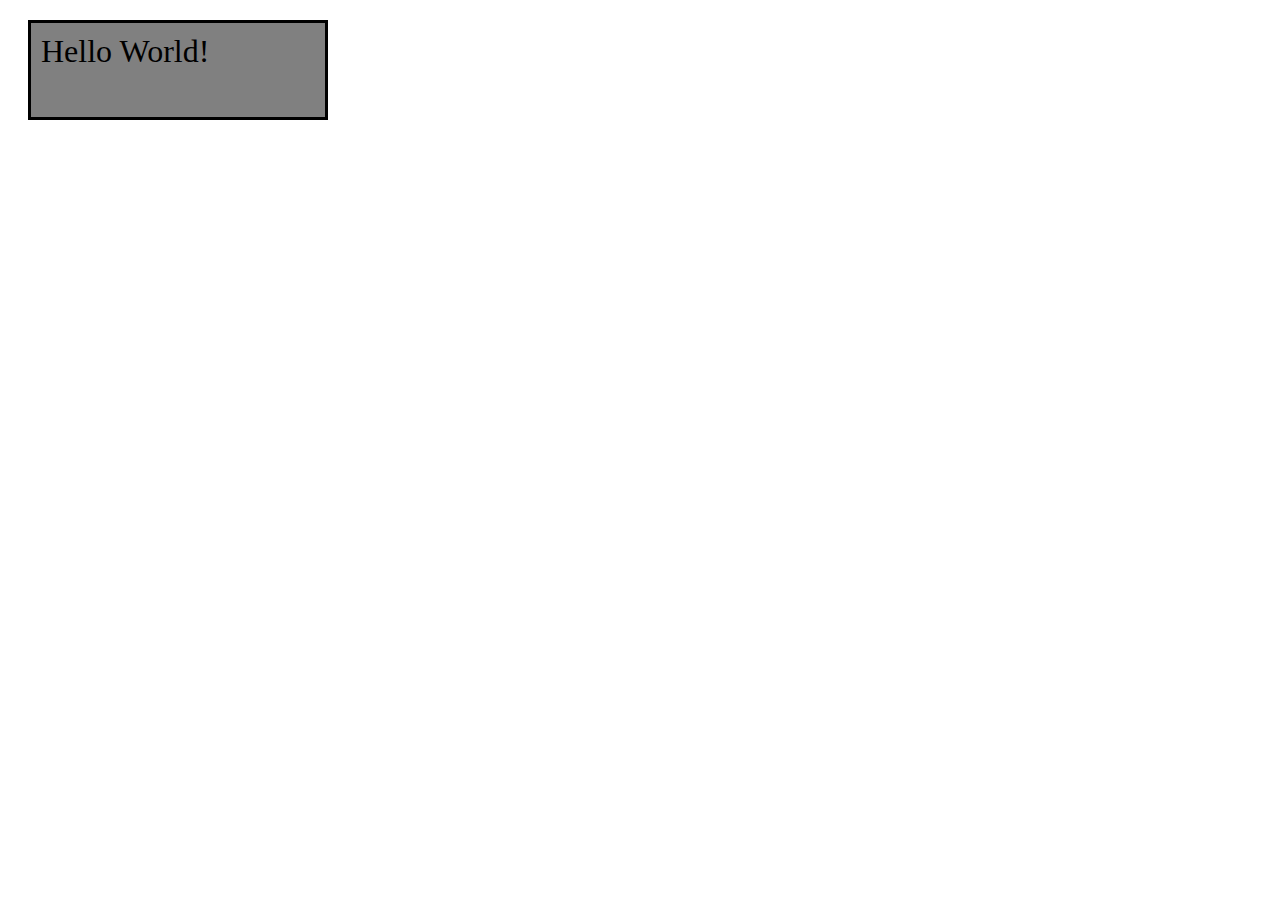
<file: box/index.html>
<!DOCTYPE html>
<html lang="en">
<head>
    <meta charset="UTF-8">
    <meta name="viewport" content="width=device-width, initial-scale=1.0">
    <title>Document</title>
    <link rel="stylesheet" href="style.css">
</head>
<body>
    <div class="box"> Hello World!</div>
</body>
</html>
</file>
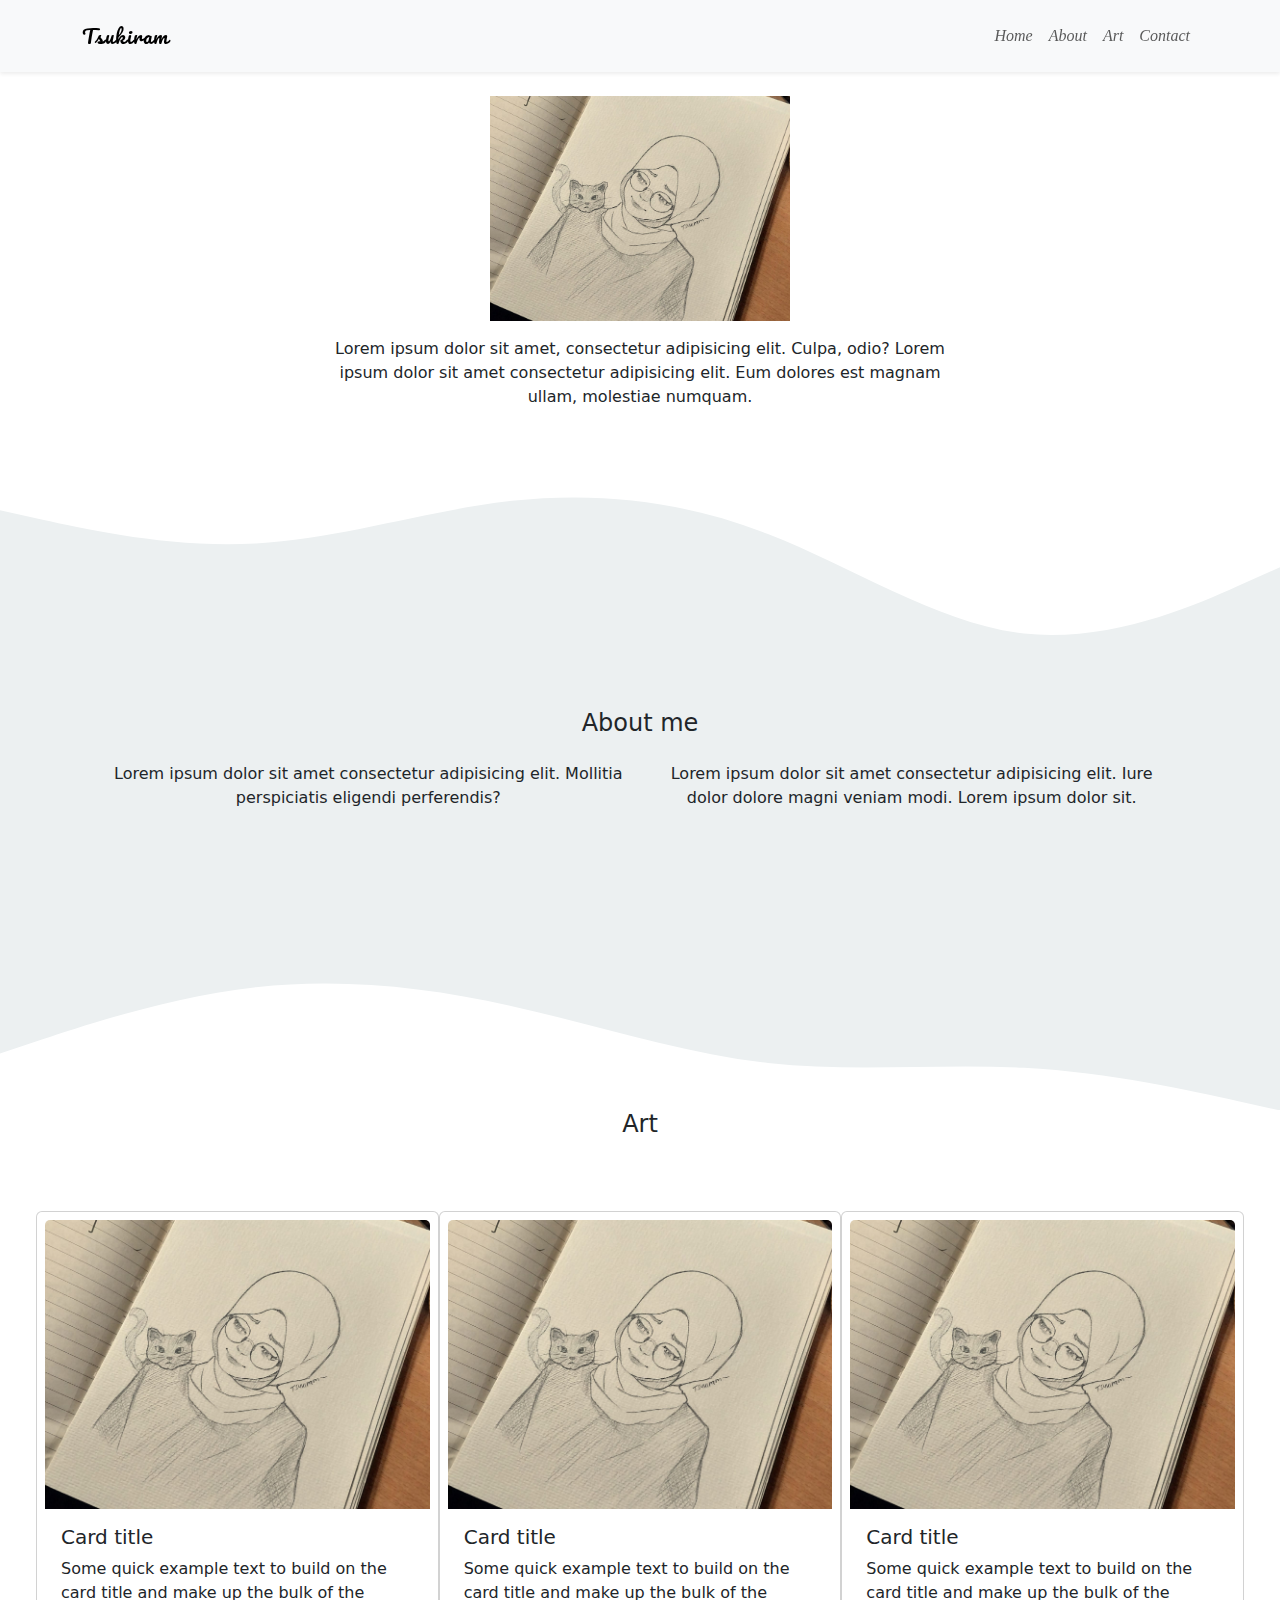
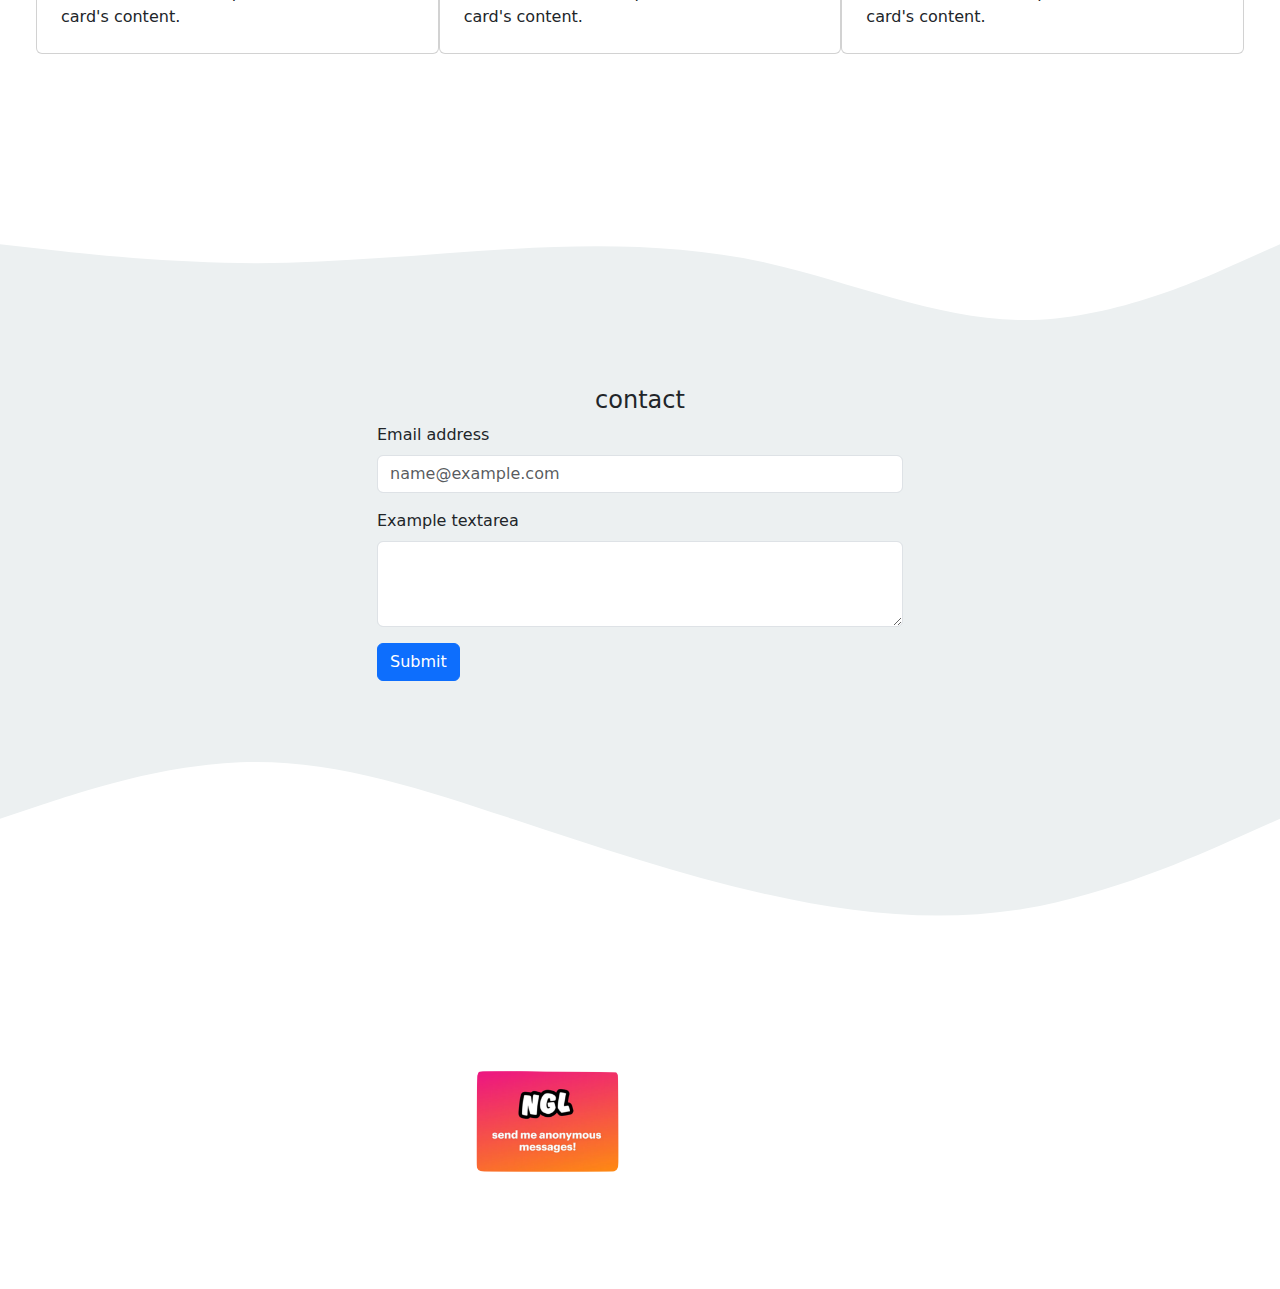
<file: flexbox/bootstrap/index.html>
<!doctype html>
<html lang="en">
  <head>
    <meta charset="utf-8">
    <meta name="viewport" content="width=device-width, initial-scale=1">
    <title>Latihan Bootstrap</title>
    <link rel="stylesheet" href="style.css">
    <link rel="preconnect" href="https://fonts.googleapis.com">
    <link rel="preconnect" href="https://fonts.gstatic.com" crossorigin>
    <link href="https://fonts.googleapis.com/css2?family=Pacifico&display=swap" rel="stylesheet">
    <link href="https://cdn.jsdelivr.net/npm/bootstrap@5.3.3/dist/css/bootstrap.min.css" rel="stylesheet" integrity="sha384-QWTKZyjpPEjISv5WaRU9OFeRpok6YctnYmDr5pNlyT2bRjXh0JMhjY6hW+ALEwIH" crossorigin="anonymous">

  </head>
  <body>
    <!-- Navbar -->
    <nav class="navbar navbar-expand-lg bg-body-tertiary p-3 shadow-sm fixed-top">
        <div class="container">
          <a class="navbar-brand" href="#">Tsukiram</a>
          <button class="navbar-toggler" type="button" data-bs-toggle="collapse" data-bs-target="#navbarNavAltMarkup" aria-controls="navbarNavAltMarkup" aria-expanded="false" aria-label="Toggle navigation">
            <span class="navbar-toggler-icon"></span>
          </button>
          <div class="collapse navbar-collapse" id="navbarNavAltMarkup">
            <div class="navbar-nav ms-auto">
              <a class="nav-link" href="#home">Home</a>
              <a class="nav-link" href="#about">About</a>
              <a class="nav-link" href="#art">Art</a>
              <a class="nav-link" href="#contact">Contact</a>
            </div>
          </div>
        </div>
    </nav>
    <!-- Akhir navbar -->

    <!-- Home  -->
    <section id="home">
      <div class="row justify-content-center">
        <div class="col-auto pb-3">
          <img src="img/1.jpeg" alt="Profil image" style="width: 300px;">
        </div>
      </div>
      <div class="row justify-content-center">
        <div class="col-7 col-md-6 text-center">
          <p>Lorem ipsum dolor sit amet, consectetur adipisicing elit. Culpa, odio? Lorem ipsum dolor sit amet consectetur adipisicing elit. Eum dolores est magnam ullam, molestiae numquam.</p>
        </div>
      </div>
      <svg id="about" xmlns="http://www.w3.org/2000/svg" viewBox="0 0 1440 320"><path fill="#ECF0F1" fill-opacity="1" d="M0,96L48,106.7C96,117,192,139,288,133.3C384,128,480,96,576,85.3C672,75,768,85,864,122.7C960,160,1056,224,1152,234.7C1248,245,1344,203,1392,181.3L1440,160L1440,320L1392,320C1344,320,1248,320,1152,320C1056,320,960,320,864,320C768,320,672,320,576,320C480,320,384,320,288,320C192,320,96,320,48,320L0,320Z"></path></svg>
    </section>
    <!-- Akhir Home -->

    <!-- About -->
    <section id="about" class="bg-sect bg-3">
      <div class="row justify-content-center pb-3">
        <h4 class="col-auto">About me</h4>
      </div>
      <div class="row justify-content-center">
        <div class="col-5 text-center">
          <p>Lorem ipsum dolor sit amet consectetur adipisicing elit. Mollitia perspiciatis eligendi perferendis?
          </p>
        </div>
        <div class="col-5 text-center">
          <p>Lorem ipsum dolor sit amet consectetur adipisicing elit. Iure dolor dolore magni veniam modi. Lorem ipsum dolor sit.</p>
        </div>
      </div>
      <svg id="art" xmlns="http://www.w3.org/2000/svg" viewBox="0 0 1440 320"><path fill="#fff" fill-opacity="1" d="M0,256L48,240C96,224,192,192,288,181.3C384,171,480,181,576,202.7C672,224,768,256,864,266.7C960,277,1056,267,1152,272C1248,277,1344,299,1392,309.3L1440,320L1440,320L1392,320C1344,320,1248,320,1152,320C1056,320,960,320,864,320C768,320,672,320,576,320C480,320,384,320,288,320C192,320,96,320,48,320L0,320Z"></path></svg>
    </section>
    <!-- Akhir About -->

    <!-- Art -->
    <section id="art">
      <div class="row justify-content-center pb-3">
        <h4 class="col-auto">Art</h4>
      </div>
      <div class="row justify-content-center p-5">
          <div class="card col-4 p-2">
            <img src="img/2.jpeg" class="card-img-top" alt="...">
            <div class="card-body">
              <h5 class="card-title">Card title</h5>
              <p class="card-text">Some quick example text to build on the card title and make up the bulk of the card's content.</p>
            </div>
          </div>
          <div class="card col-4 p-2">
            <img src="img/2.jpeg" class="card-img-top" alt="...">
            <div class="card-body">
              <h5 class="card-title">Card title</h5>
              <p class="card-text">Some quick example text to build on the card title and make up the bulk of the card's content.</p>
            </div>
          </div>
          <div class="card col-4 p-2">
            <img src="img/2.jpeg" class="card-img-top" alt="...">
            <div class="card-body">
              <h5 class="card-title">Card title</h5>
              <p class="card-text">Some quick example text to build on the card title and make up the bulk of the card's content.</p>
            </div>
          </div>
      </div>
      <svg id="contact" xmlns="http://www.w3.org/2000/svg" viewBox="0 0 1440 320"><path fill="#ECF0F1" fill-opacity="1" d="M0,160L48,165.3C96,171,192,181,288,181.3C384,181,480,171,576,165.3C672,160,768,160,864,181.3C960,203,1056,245,1152,245.3C1248,245,1344,203,1392,181.3L1440,160L1440,320L1392,320C1344,320,1248,320,1152,320C1056,320,960,320,864,320C768,320,672,320,576,320C480,320,384,320,288,320C192,320,96,320,48,320L0,320Z"></path></svg>
    </section>
    <!-- Akhir art -->

    <!-- Contact -->
    <section id="contact" class=" row justify-content-center bg-sect">
      <h4 class=" text-center">contact</h4>
      <div style=" width: 550px;" class="pb-4">
        <div class="mb-3">
          <label for="exampleFormControlInput1" class="form-label">Email address</label>
          <input type="email" class="form-control" id="exampleFormControlInput1" placeholder="name@example.com">
        </div>
        <div class="mb-3">
          <label for="exampleFormControlTextarea1" class="form-label">Example textarea</label>
          <textarea class="form-control" id="exampleFormControlTextarea1" rows="3"></textarea>
        </div>
        <input class="btn btn-primary" type="submit" value="Submit">
      </div>
      <svg xmlns="http://www.w3.org/2000/svg" viewBox="0 0 1440 320"><path fill="#fff" fill-opacity="1" d="M0,128L48,112C96,96,192,64,288,64C384,64,480,96,576,128C672,160,768,192,864,213.3C960,235,1056,245,1152,229.3C1248,213,1344,171,1392,149.3L1440,128L1440,320L1392,320C1344,320,1248,320,1152,320C1056,320,960,320,864,320C768,320,672,320,576,320C480,320,384,320,288,320C192,320,96,320,48,320L0,320Z"></path></svg>
    </section>
    <!-- Akhir Contact -->

    <!-- Footer -->
    <footer>
      <div class="ngl">
        <div class="bg"></div>
        <div class="btn">
          <img src="img/ngl_kiri.png" alt="ngl button">
        </div>
      </div>
    </footer>
    <!-- Akhir Footer -->

    <script src="https://cdn.jsdelivr.net/npm/bootstrap@5.3.3/dist/js/bootstrap.bundle.min.js" integrity="sha384-YvpcrYf0tY3lHB60NNkmXc5s9fDVZLESaAA55NDzOxhy9GkcIdslK1eN7N6jIeHz" crossorigin="anonymous"></script>
  </body>
</html>
</file>
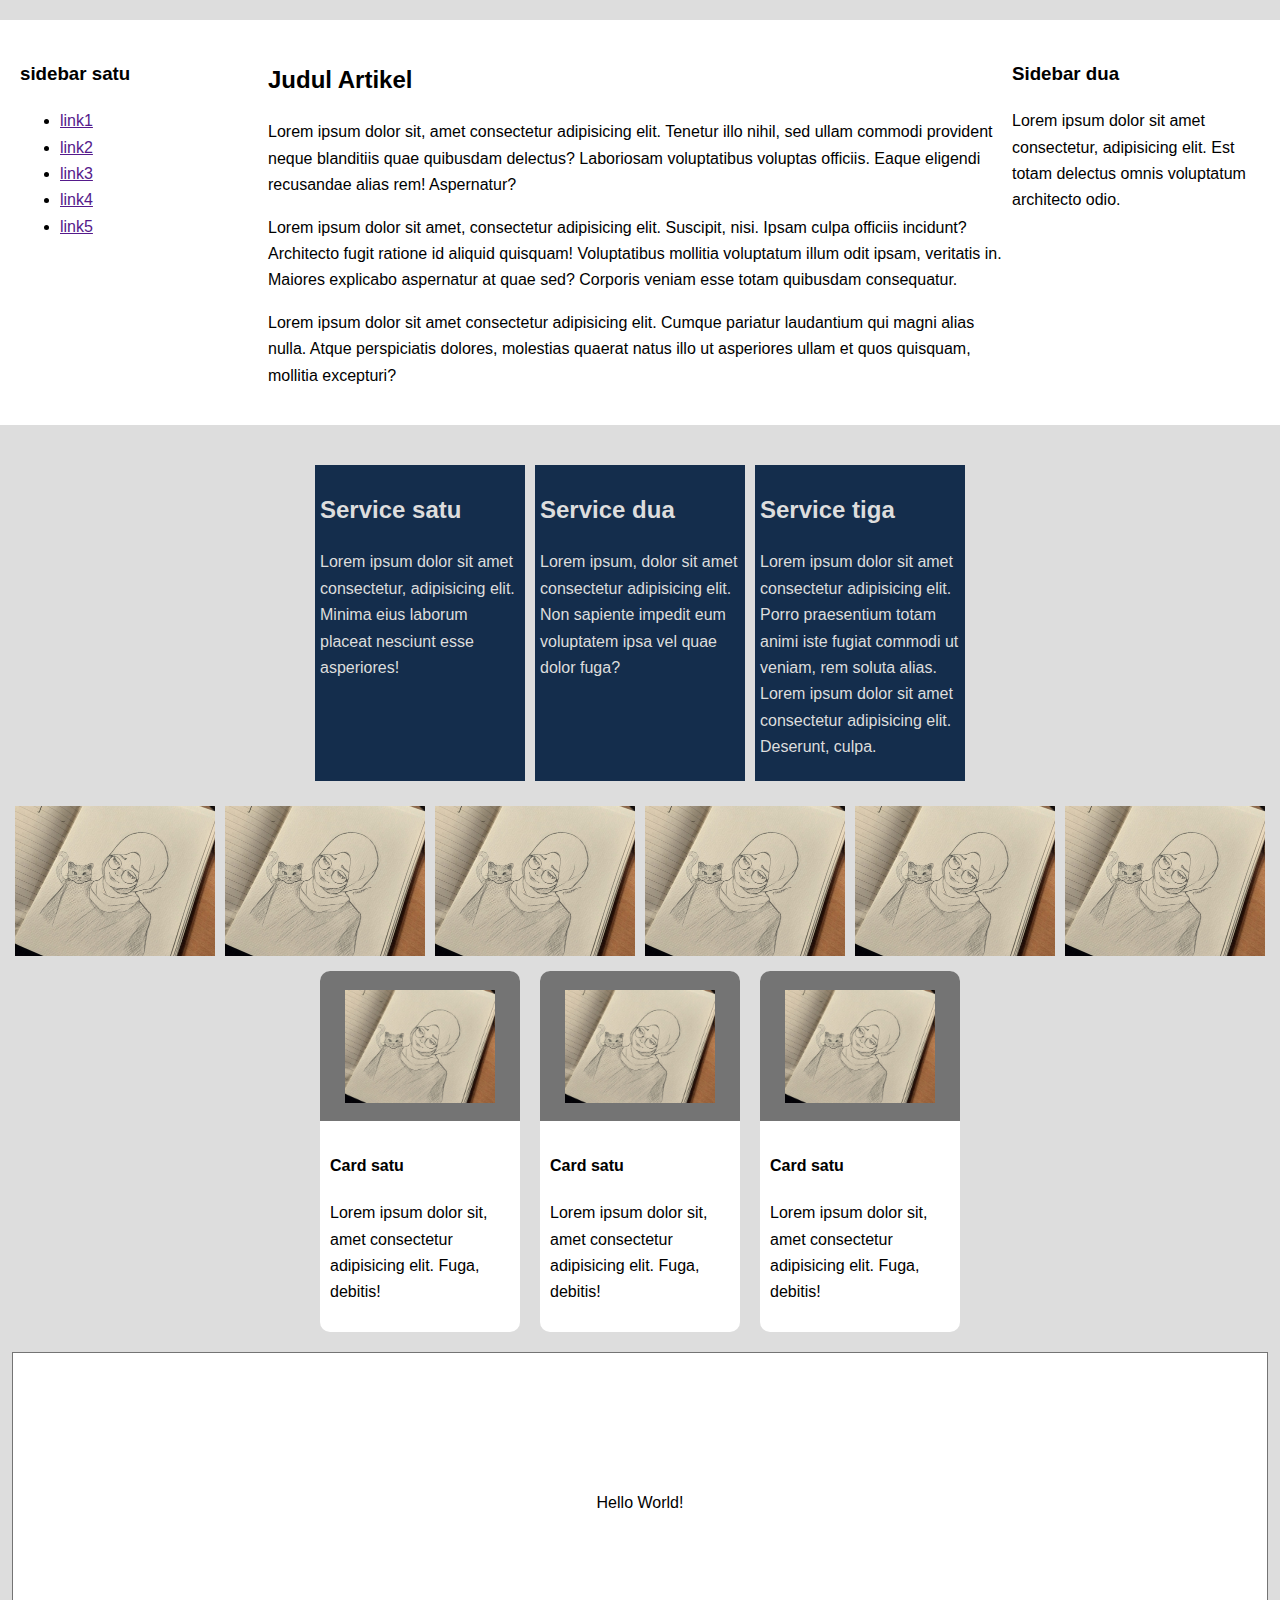
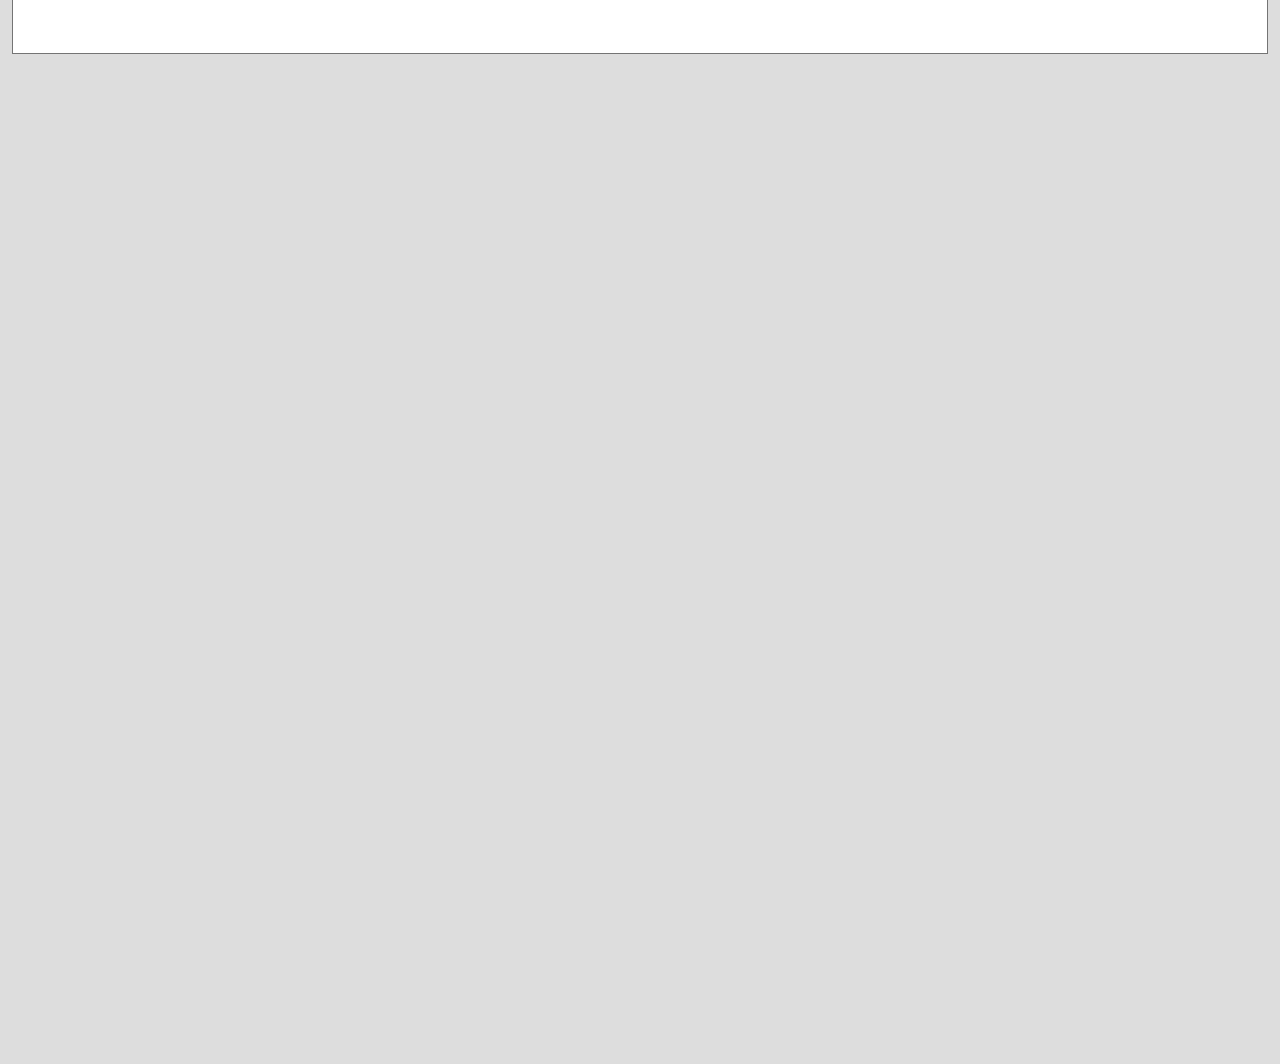
<file: flexbox/latihan1/index.html>
<!DOCTYPE html>
<html lang="en">
<head>
    <meta charset="UTF-8">
    <meta name="viewport" content="width=device-width, initial-scale=1.0">
    <title>Latihan 1</title>
    <link rel="stylesheet" href="style.css">
</head>
<body>
    <div class="container-satu">
        <div class="kolom-utama">
            <h2>Judul Artikel</h2>
            <p>
                Lorem ipsum dolor sit, amet consectetur adipisicing elit. Tenetur illo nihil, sed ullam commodi provident neque blanditiis quae quibusdam delectus? Laboriosam voluptatibus voluptas officiis. Eaque eligendi recusandae alias rem! Aspernatur?
            </p>
            <p>Lorem ipsum dolor sit amet, consectetur adipisicing elit. Suscipit, nisi. Ipsam culpa officiis incidunt? Architecto fugit ratione id aliquid quisquam! Voluptatibus mollitia voluptatum illum odit ipsam, veritatis in. Maiores explicabo aspernatur at quae sed? Corporis veniam esse totam quibusdam consequatur.</p>
            <p>Lorem ipsum dolor sit amet consectetur adipisicing elit. Cumque pariatur laudantium qui magni alias nulla. Atque perspiciatis dolores, molestias quaerat natus illo ut asperiores ullam et quos quisquam, mollitia excepturi?</p>
        </div>
        <div class="sidebar-satu">
            <h3>sidebar satu</h3>
            <ul>
                <li><a href="">link1</a></li>
                <li><a href="">link2</a></li>
                <li><a href="">link3</a></li>
                <li><a href="">link4</a></li>
                <li><a href="">link5</a></li>
            </ul>
        </div>
        <div class="sidebar-dua">
            <h3>Sidebar dua</h3>
            <p>Lorem ipsum dolor sit amet consectetur, adipisicing elit. Est totam delectus omnis voluptatum architecto odio.</p>
        </div>
    </div>
    <div class="container-dua">
        <div class="service satu">
            <h2>Service satu</h2>
            <p>Lorem ipsum dolor sit amet consectetur, adipisicing elit. Minima eius laborum placeat nesciunt esse asperiores!</p>
        </div>
        <div class="service dua">
            <h2>Service dua</h2>
            <p>Lorem ipsum, dolor sit amet consectetur adipisicing elit. Non sapiente impedit eum voluptatem ipsa vel quae dolor fuga?</p>
        </div>
        <div class="service tiga">
            <h2>Service tiga</h2>
            <p>Lorem ipsum dolor sit amet consectetur adipisicing elit. Porro praesentium totam animi iste fugiat commodi ut veniam, rem soluta alias. Lorem ipsum dolor sit amet consectetur adipisicing elit. Deserunt, culpa.</p>
        </div>
    </div>
    <div class="container-tiga">
        <div class="thumbnail">
            <img src="img/1.jpeg">
            <img src="img/2.jpeg">
            <img src="img/3.jpeg">
            <img src="img/4.jpeg">
            <img src="img/5.jpeg">
            <img src="img/6.jpeg">
        </div>
    </div>
    <div class="container-empat">
        <div class="card">
            <div class="header">
                <img src="img/1.jpeg">
            </div>
            <div class="content">
                <h4>Card satu</h4>
                <p>Lorem ipsum dolor sit, amet consectetur adipisicing elit. Fuga, debitis!</p>
            </div>
        </div>
        <div class="card">
            <div class="header">
                <img src="img/1.jpeg">
            </div>
            <div class="content">
                <h4>Card satu</h4>
                <p>Lorem ipsum dolor sit, amet consectetur adipisicing elit. Fuga, debitis!</p>
            </div>
        </div>
        <div class="card">
            <div class="header">
                <img src="img/1.jpeg">
            </div>
            <div class="content">
                <h4>Card satu</h4>
                <p>Lorem ipsum dolor sit, amet consectetur adipisicing elit. Fuga, debitis!</p>
            </div>
        </div>

    </div>
    <div class="container-lima">
        <div class="kotak">Hello World!</div>
    </div>
</body>
</html>
</file>
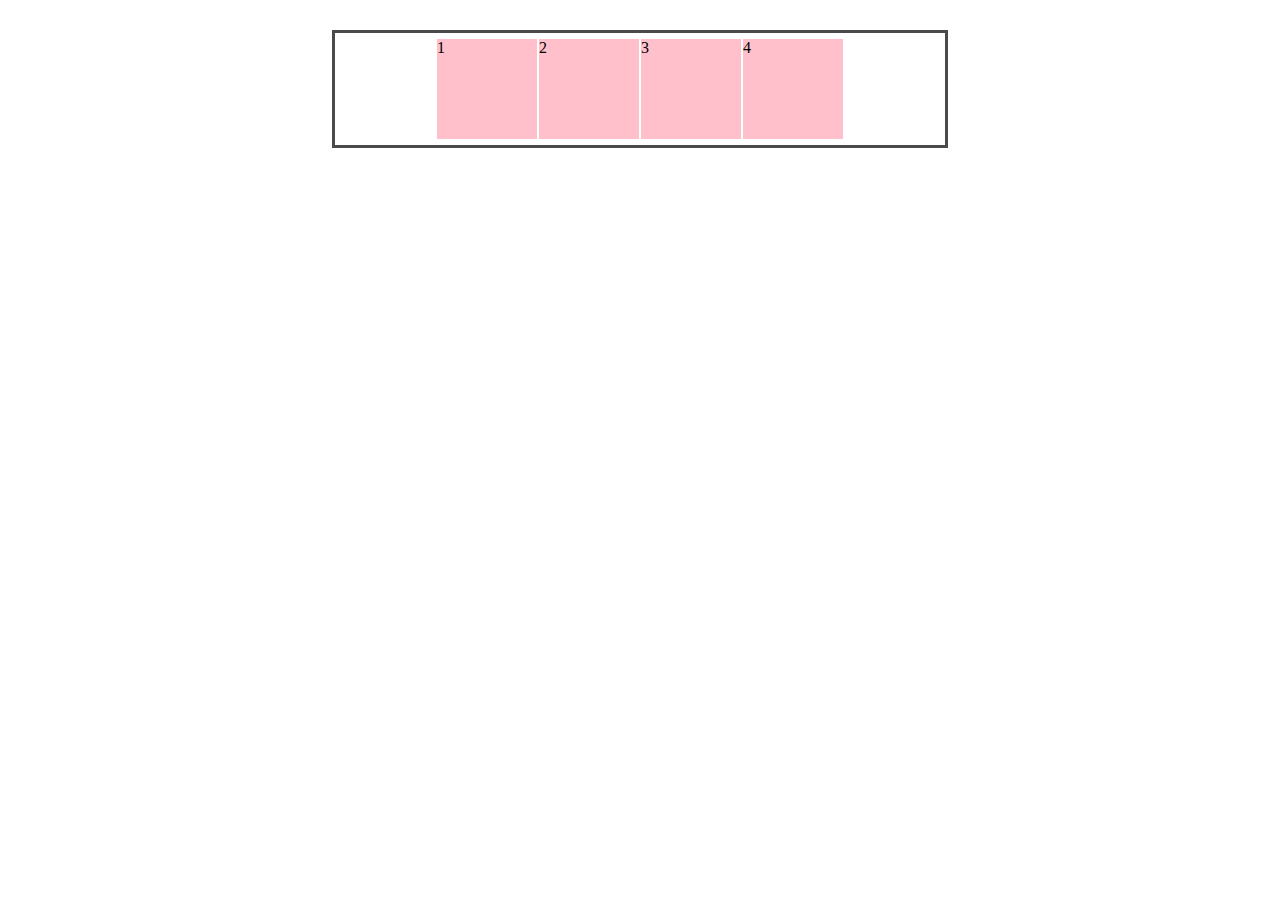
<file: flexbox/belajar .html>
<!DOCTYPE html>
<html lang="en">
<head>
    <meta charset="UTF-8">
    <meta name="viewport" content="width=device-width, initial-scale=1.0">
    <title>flexbox</title>
    <link rel="stylesheet" href="style.css">

</head>
<body>
    <div class="container">
        <div class="satu">1</div>
        <div class="dua">2</div>
        <div class="tiga">3</div>
        <div class="empat">4</div>
    </div>
</body>
</html>
</file>
<file: box/style.css>
.box{
    font-size: 2rem;
    background-color: gray;
    /* Box Element */
    box-sizing: border-box;
    width: 300px;
    height: 100px;
    padding: 10px;
    border: 3px solid black ;
    margin: 20px;
}
</file>
<file: flexbox/bootstrap/style.css>
body{
    overflow-x: hidden ;
}
.navbar-brand{
    font-family: "Pacifico", cursive;
    letter-spacing: 1px;
    cursor: pointer;
}
.nav-link {
    font-family: 'Times New Roman', Times, serif;
    font-style: italic;
}
body section:nth-child(2){
    padding-top: 6rem;
}
.bg-sect{
    background-color: #ECF0F1;
}





footer{
    display: flex;
    justify-content: center;
}

footer .ngl{
    display: flex;
    width: 500px;
    position: relative;
    padding-bottom: 300px;
}

footer .ngl .btn {
    width: 35%;
    position: absolute;
    top: 24%;
    left: 14%;
    transition: transform 0.5s; /* Menambahkan transisi */
}

footer .ngl .btn:hover {
    transform: scale(1.1); /* Membesarkan saat di-hover */
}



footer .ngl .btn  img{
    width: 100%;
    border-radius: 0.5rem;
}

footer .ngl .bg {
    position: absolute;
    animation: slideshow 2s steps(3) infinite;
    background-size: 100%; 
    background-repeat: no-repeat;
}

@keyframes slideshow {
    0%, 50% { 
        width: 100%;
        height: 100%;
        background-image: url('img/ngl1.png'); }
    51%, 60% { 
        width: 100%;
        height: 100%; 
        background-image: url('img/ngl2.png'); }
    61%, 90% { 
        width: 100%;
        background-image: url('img/ngl3.png'); }
    91%, 100% { 
        width: 100%;
        height: 100%; 
        background-image: url('img/ngl2.png'); }
}
</file>
<file: flexbox/latihan1/style.css>
html, body {
    padding: 0;
    margin: 0;
}

body {
    font-family: Arial, Helvetica, sans-serif;
    background-color: #ddd;
    line-height: 1.65;
    padding-bottom: 1000px;
}

.container-satu{
    display: flex;
    background-color: #fff;
    margin: 20px auto;
    padding: 20px;
    box-sizing: border-box;
}


.kolom-utama{ 
    order: 2;
    flex: 3;
}
.sidebar-satu{ 
    order: 1;
    flex: 1;
}
.sidebar-dua{ 
    order: 3;
    flex: 1;
}


.container-dua{
    display: flex;
    padding: 10px;
    justify-content: center;
    margin: 0 auto;
    flex-wrap: wrap;
    
}


.service {
    background-color:#142d4c ;
    width: 200px;
    margin: 10px 5px;
    color: #ddd;
    padding: 5px;

}

.thumbnail {
    display: flex;
    flex-wrap: wrap;
    justify-content: center;
}

.thumbnail img {
    width: 200px;
    margin: 5px;
}

.container-lima {
    display: flex;
    margin: 10px auto;
    width: 98%;
    height: 300px;
    border: 1px solid #747474;
    background-color: #fff;
}

.kotak {
    margin: auto;
}

.container-empat {
    display: flex; 
    justify-content: center;   
    flex-wrap: wrap;
}

.card {
    width: 200px;
    background-color: #fff;
    border-radius: 10px;
    overflow: hidden;
    margin: 10px;
}

.card .header {
    display: flex;
    height: 150px;
    background-color: #747474;
}
.card .header img{
    width: 75%;
    margin: auto;
}

.card .content{
    padding: 10px;
}
</file>
<file: flexbox/style.css>
.container {
    display: flex;
    width: 600px;
    margin: 30px auto;
    border: 3px solid hsl(0, 0%, 29%);
    padding: 5px ;
    flex-direction: row;
    flex-wrap: wrap;
    justify-content: center;
    align-content: center;

}
.container div {
    width: 100px;
    height: 100px;
    background-color: pink;
    margin: 1px;
}
</file>
